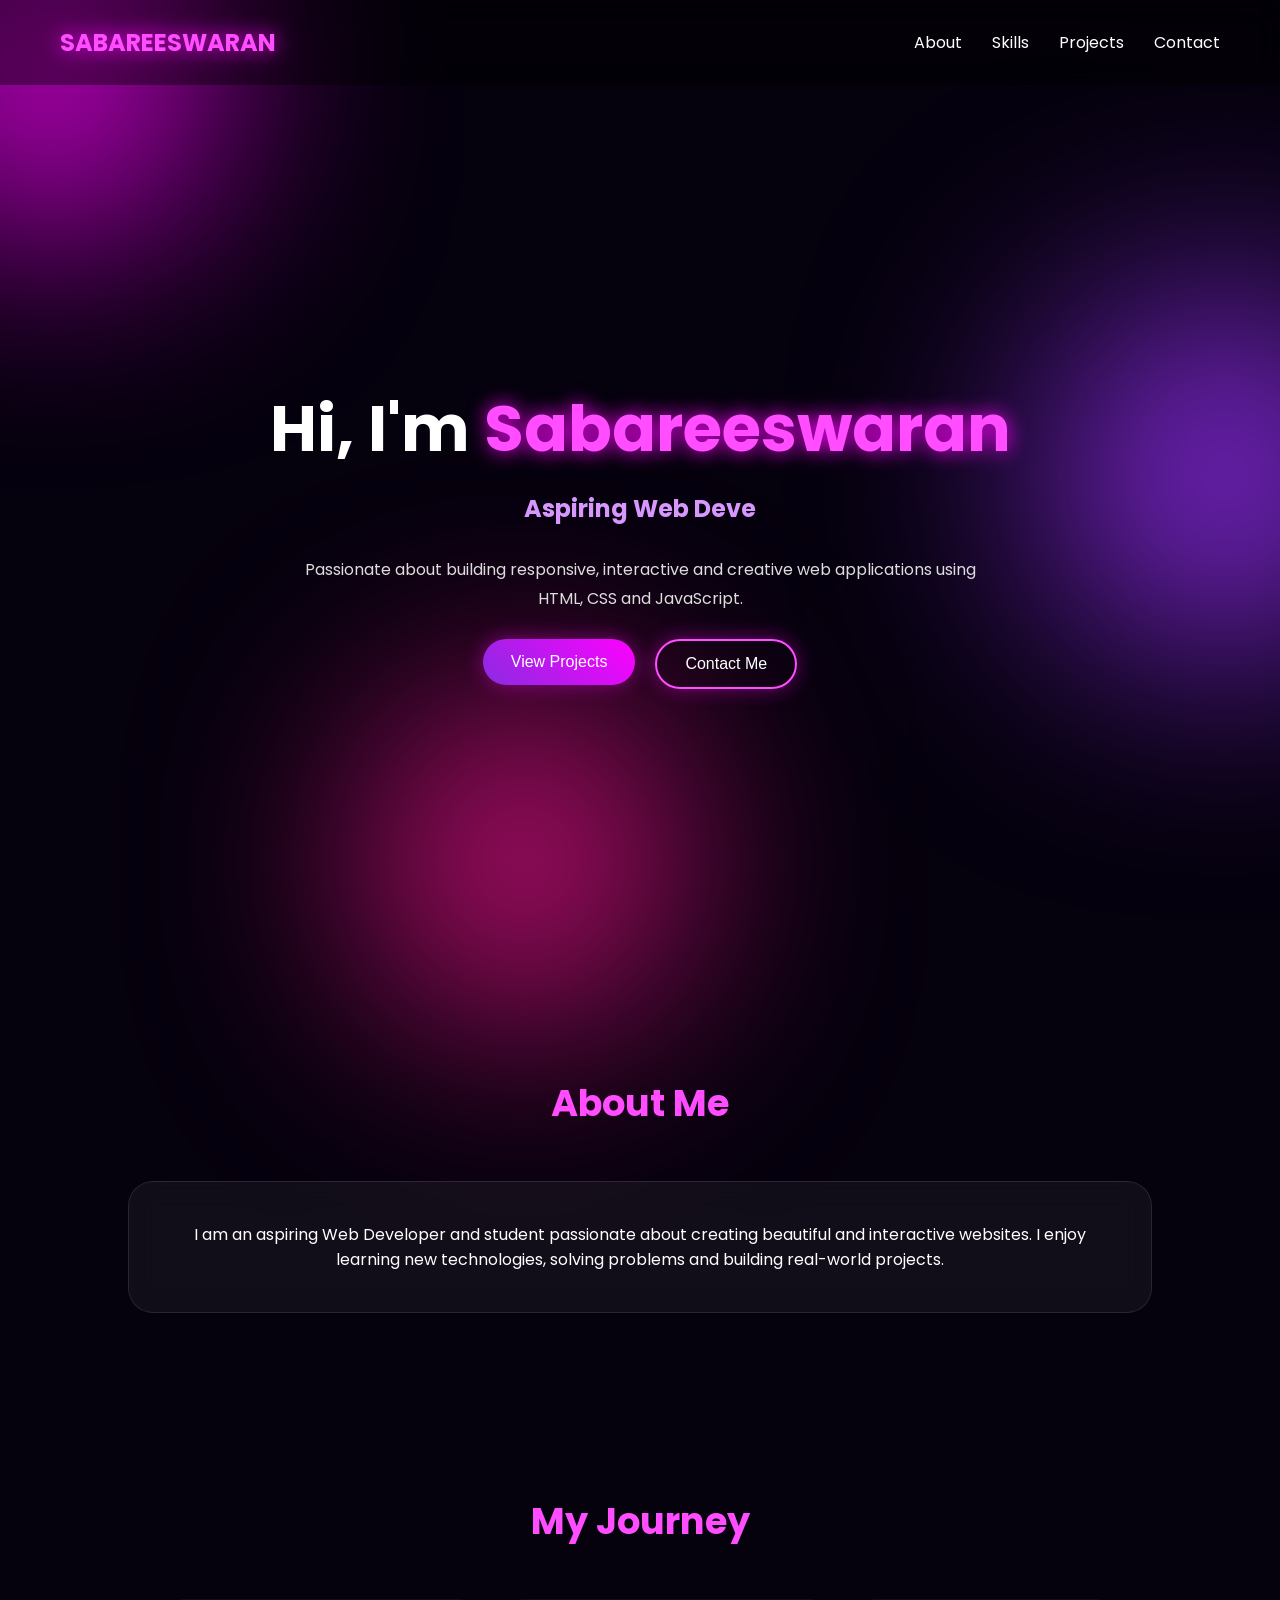
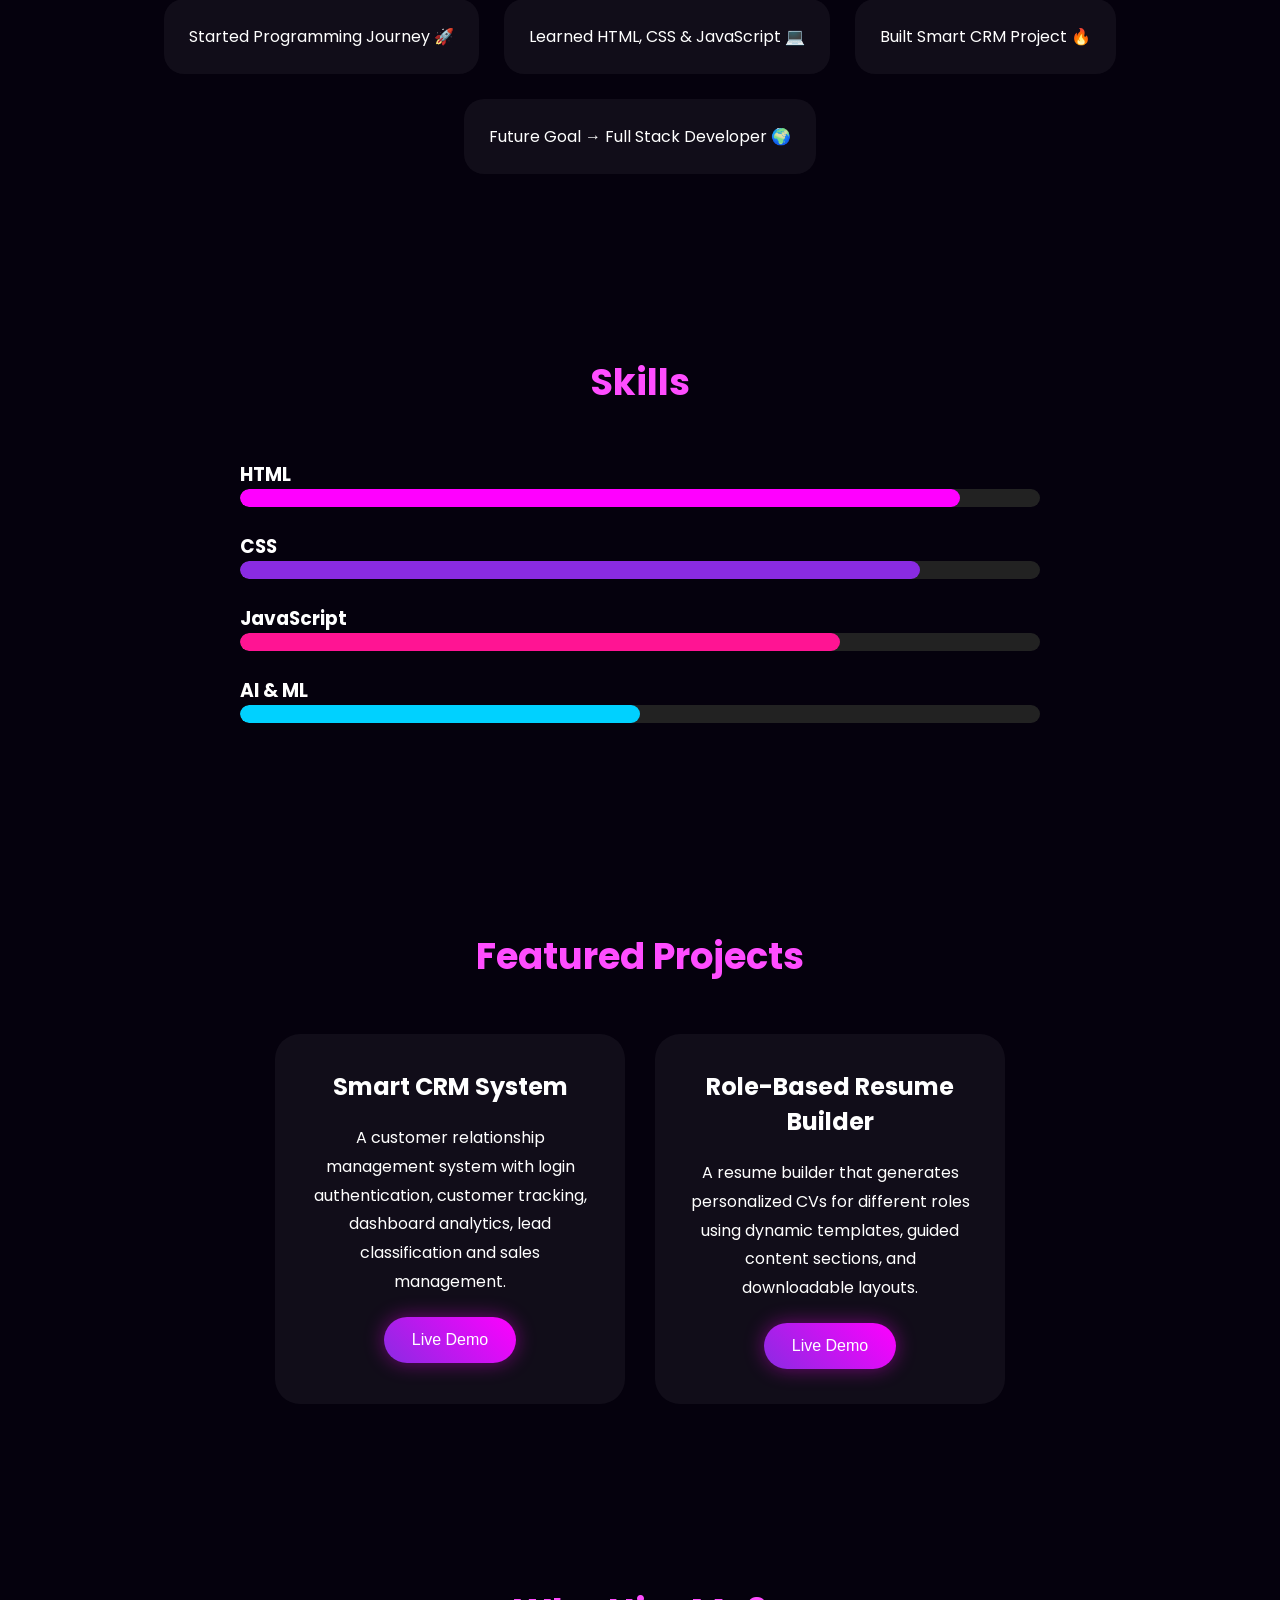
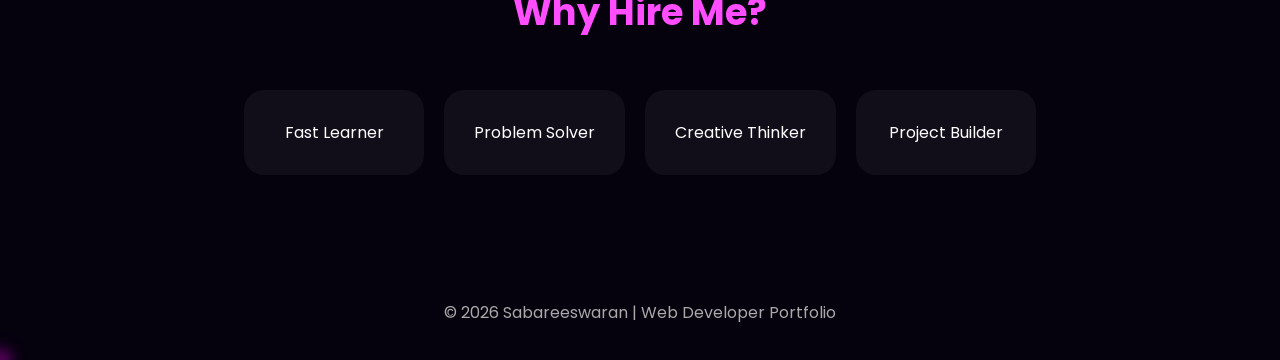
<file: index.html>
<!DOCTYPE html>
<html lang="en">
<head>
<meta charset="UTF-8">
<meta name="viewport" content="width=device-width, initial-scale=1.0">

<title>Sabareeswaran Portfolio</title>

<link rel="stylesheet" href="style.css">

<link href="https://fonts.googleapis.com/css2?family=Poppins:wght@300;400;600;700&display=swap" rel="stylesheet">

</head>
<body>

<!-- Floating Background -->
<div class="glow glow1"></div>
<div class="glow glow2"></div>
<div class="glow glow3"></div>

<!-- NAVBAR -->
<nav class="navbar">

    <h2 class="logo">
        SABAREESWARAN
    </h2>

    <ul class="nav-links">
        <li><a href="#about">About</a></li>
        <li><a href="#skills">Skills</a></li>
        <li><a href="#projects">Projects</a></li>
        <li><a href="contact.html">Contact</a></li>
    </ul>

</nav>

<!-- HERO SECTION -->
<section class="hero">

    <div class="hero-text">

        <h1>
            Hi, I'm
            <span class="name">
                Sabareeswaran
            </span>
        </h1>

        <h2 id="typing"></h2>

        <p>
            Passionate about building responsive,
            interactive and creative web applications
            using HTML, CSS and JavaScript.
        </p>

        <div class="hero-buttons">

            <a href="#projects">
                <button>
                    View Projects
                </button>
            </a>

            <a href="contact.html">
                <button class="outline-btn">
                    Contact Me
                </button>
            </a>

        </div>

    </div>

</section>

<!-- ABOUT -->
<section id="about" class="section">

    <h2 class="section-title">
        About Me
    </h2>

    <div class="card">

        <p>
            I am an aspiring Web Developer and
            student passionate about creating
            beautiful and interactive websites.

            I enjoy learning new technologies,
            solving problems and building
            real-world projects.
        </p>

    </div>

</section>

<!-- JOURNEY -->
<section class="section">

    <h2 class="section-title">
        My Journey
    </h2>

    <div class="timeline">

        <div class="timeline-box">
            Started Programming Journey 🚀
        </div>

        <div class="timeline-box">
            Learned HTML, CSS & JavaScript 💻
        </div>

        <div class="timeline-box">
            Built Smart CRM Project 🔥
        </div>

        <div class="timeline-box">
            Future Goal → Full Stack Developer 🌍
        </div>

    </div>

</section>

<!-- SKILLS -->
<section id="skills" class="section">

    <h2 class="section-title">
        Skills
    </h2>

    <div class="skills-container">

        <div class="skill-card">
            <h3>HTML</h3>
            <div class="bar">
                <div class="progress html"></div>
            </div>
        </div>

        <div class="skill-card">
            <h3>CSS</h3>
            <div class="bar">
                <div class="progress css"></div>
            </div>
        </div>

        <div class="skill-card">
            <h3>JavaScript</h3>
            <div class="bar">
                <div class="progress js"></div>
            </div>
        </div>

        <div class="skill-card">
            <h3>AI & ML</h3>
            <div class="bar">
                <div class="progress aiml"></div>
            </div>
        </div>

    </div>

</section>

<!-- PROJECTS -->
<section id="projects" class="section">

    <h2 class="section-title">
        Featured Projects
    </h2>

    <div class="project-container">

        <div class="project-card">

            <h2>
                Smart CRM System
            </h2>

            <p>
                A customer relationship management
                system with login authentication,
                customer tracking, dashboard analytics,
                lead classification and sales management.
            </p>

            <a href="https://6a119c98944c6faa52e3ee5c--jolly-gelato-383729.netlify.app/" target="_blank">
                <button>
                    Live Demo
                </button>
            </a>

        </div>

        <div class="project-card">

            <h2>
                Role-Based Resume Builder
            </h2>

            <p>
                A resume builder that generates personalized
                CVs for different roles using dynamic templates,
                guided content sections, and downloadable layouts.
            </p>

            <a href="https://role-based-resume-builder--sundarsabari040.replit.app/index.html" target="_blank">
                <button>
                    Live Demo
                </button>
            </a>

        </div>

    </div>

</section>

<!-- WHY HIRE ME -->
<section class="section">

    <h2 class="section-title">
        Why Hire Me?
    </h2>

    <div class="hire-container">

        <div class="hire-card">
            Fast Learner
        </div>

        <div class="hire-card">
            Problem Solver
        </div>

        <div class="hire-card">
            Creative Thinker
        </div>

        <div class="hire-card">
            Project Builder
        </div>

    </div>

</section>

<!-- FOOTER -->
<footer>

    <p>
        © 2026 Sabareeswaran | Web Developer Portfolio
    </p>

</footer>

<script src="script.js"></script>

</body>
</html>
</file>
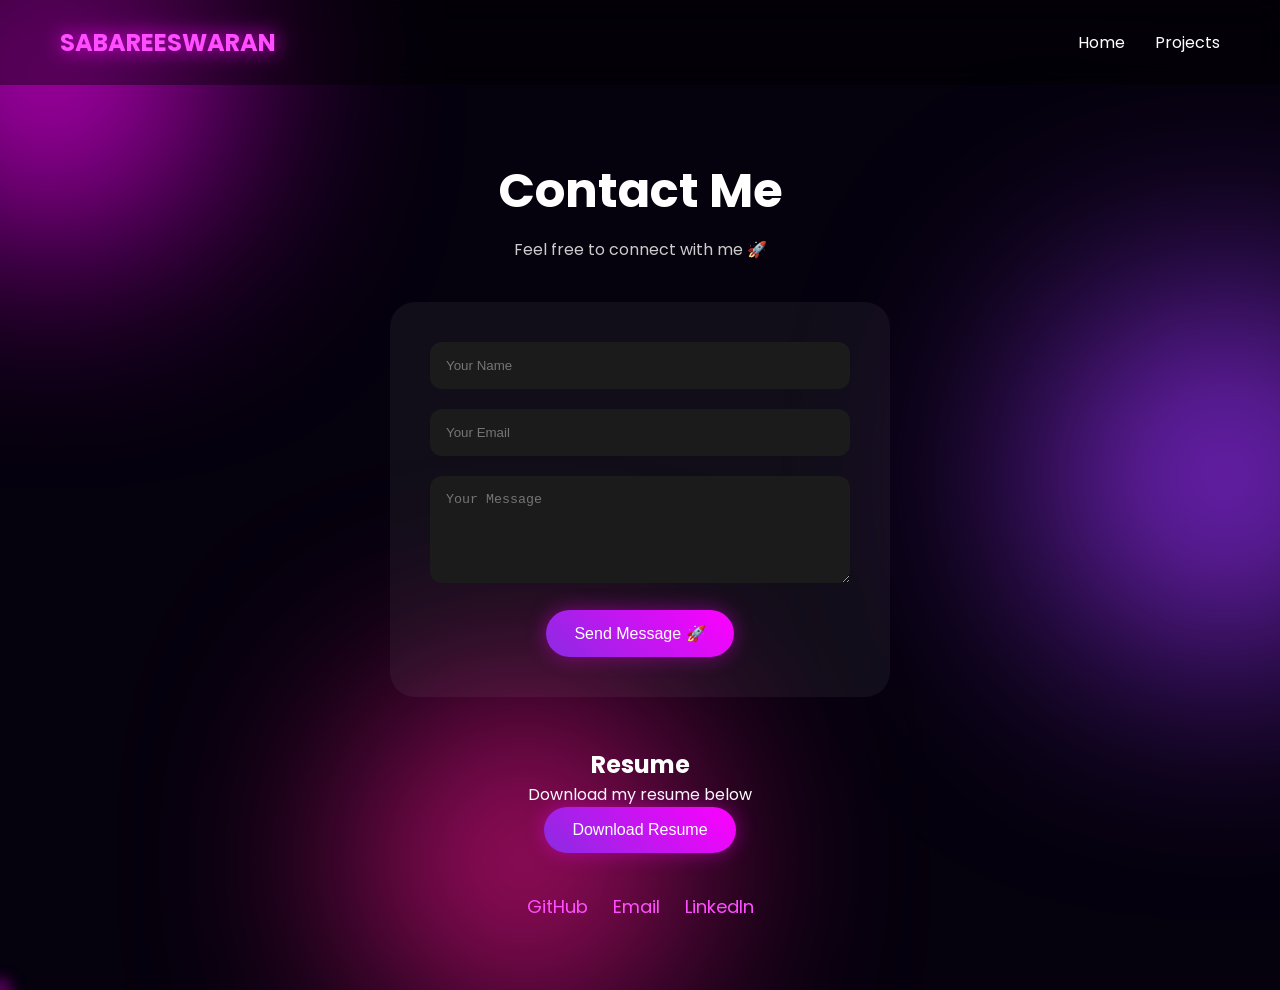
<file: contact.html>
<!DOCTYPE html>
<html lang="en">
<head>

<meta charset="UTF-8">
<meta name="viewport"
content="width=device-width, initial-scale=1.0">

<title>Contact Me</title>

<link rel="stylesheet"
href="style.css">

<link href="https://fonts.googleapis.com/css2?family=Poppins:wght@300;400;600;700&display=swap"
rel="stylesheet">

</head>

<body>

<!-- GLOW EFFECT -->
<div class="glow glow1"></div>
<div class="glow glow2"></div>
<div class="glow glow3"></div>

<!-- NAVBAR -->
<nav class="navbar">

    <h2 class="logo">
        SABAREESWARAN
    </h2>

    <ul class="nav-links">

        <li>
            <a href="index.html">
                Home
            </a>
        </li>

        <li>
            <a href="index.html#projects">
                Projects
            </a>
        </li>

    </ul>

</nav>

<section class="contact-page">

    <h1 class="contact-title">
        Contact Me
    </h1>

    <p class="contact-subtitle">
        Feel free to connect with me 🚀
    </p>

    <!-- CONTACT CARD -->
    <div class="contact-card">

        <!-- CHANGE FORM ID BELOW -->
        <form
        action="https://formspree.io/f/xeedzywb"
        method="POST">

            <input
            type="text"
            name="name"
            placeholder="Your Name"
            required>

            <input
            type="email"
            name="email"
            placeholder="Your Email"
            required>

            <textarea
            name="message"
            rows="5"
            placeholder="Your Message"
            required></textarea>

            <button type="submit">
                Send Message 🚀
            </button>

        </form>

    </div>

    <!-- RESUME -->
    <div class="resume-section">

        <h2>
            Resume
        </h2>

        <p>
            Download my resume below
        </p>

        <a href="resume.pdf" download>

            <button>
                Download Resume
            </button>

        </a>

    </div>

    <!-- SOCIALS -->
    <div class="social-container">

        <a href="https://github.com/YOUR_GITHUB_USERNAME"
        target="_blank">

            GitHub
        </a>

        <a href="mailto:yourgmail@gmail.com">

            Email
        </a>

        <a href="https://www.linkedin.com/"
        target="_blank">

            LinkedIn
        </a>

    </div>

</section>

<script src="script.js"></script>

</body>
</html>
</file>
<file: style.css>
*{
    margin:0;
    padding:0;
    box-sizing:border-box;
    scroll-behavior:smooth;
}

body{
    font-family:'Poppins',sans-serif;
    background:#05010d;
    color:white;
    overflow-x:hidden;
    position:relative;
}

/* GLOW BACKGROUND */

.glow{
    position:fixed;
    border-radius:50%;
    filter:blur(120px);
    z-index:-1;
    animation:floatGlow 8s infinite alternate;
}

.glow1{
    width:300px;
    height:300px;
    background:#ff00ff;
    top:-80px;
    left:-100px;
}

.glow2{
    width:350px;
    height:350px;
    background:#8a2be2;
    top:300px;
    right:-120px;
}

.glow3{
    width:280px;
    height:280px;
    background:#ff1493;
    bottom:-100px;
    left:30%;
}

@keyframes floatGlow{
    from{
        transform:translateY(0px);
    }
    to{
        transform:translateY(40px);
    }
}

/* NAVBAR */

.navbar{
    width:100%;
    display:flex;
    justify-content:space-between;
    align-items:center;
    padding:25px 60px;
    position:sticky;
    top:0;
    background:rgba(0,0,0,0.4);
    backdrop-filter:blur(15px);
    z-index:1000;
}

.logo{
    color:#ff4dff;
    text-shadow:0 0 20px #ff00ff;
}

.nav-links{
    list-style:none;
    display:flex;
    gap:30px;
}

.nav-links a{
    color:white;
    text-decoration:none;
    transition:0.4s;
}

.nav-links a:hover{
    color:#ff4dff;
    text-shadow:0 0 10px #ff00ff;
}

/* HERO */

.hero{
    min-height:100vh;
    display:flex;
    justify-content:center;
    align-items:center;
    text-align:center;
    padding:30px;
}

.hero-text h1{
    font-size:4rem;
}

.name{
    color:#ff4dff;
    text-shadow:0 0 20px #ff00ff;
}

.hero-text h2{
    margin-top:15px;
    color:#d896ff;
    min-height:40px;
}

.hero-text p{
    max-width:700px;
    margin:25px auto;
    color:#ddd;
    line-height:1.8;
}

.hero-buttons{
    display:flex;
    justify-content:center;
    gap:20px;
    flex-wrap:wrap;
}

/* BUTTON */

button{
    background:linear-gradient(
        45deg,
        #8a2be2,
        #ff00ff
    );

    color:white;
    border:none;
    padding:14px 28px;
    border-radius:40px;
    cursor:pointer;
    font-size:16px;
    transition:0.4s;
    box-shadow:0 0 20px rgba(255,0,255,.4);
}

button:hover{
    transform:translateY(-5px)
    scale(1.05);

    box-shadow:
    0 0 30px #ff00ff;
}

.outline-btn{
    background:transparent;
    border:2px solid #ff4dff;
}

/* SECTION */

.section{
    padding:90px 10%;
}

.section-title{
    text-align:center;
    font-size:2.3rem;
    margin-bottom:50px;
    color:#ff4dff;
}

/* CARD */

.card{
    background:rgba(255,255,255,.05);
    border:1px solid rgba(255,255,255,.1);
    padding:40px;
    border-radius:25px;
    backdrop-filter:blur(15px);
    text-align:center;
    transition:.4s;
}

.card:hover{
    transform:translateY(-8px);
}

/* TIMELINE */

.timeline{
    display:flex;
    flex-wrap:wrap;
    justify-content:center;
    gap:25px;
}

.timeline-box{
    background:rgba(255,255,255,.05);
    padding:25px;
    border-radius:20px;
    min-width:250px;
    text-align:center;
    transition:.4s;
}

.timeline-box:hover{
    transform:scale(1.08);
    box-shadow:0 0 25px #ff00ff;
}

/* SKILLS */

.skills-container{
    max-width:800px;
    margin:auto;
}

.skill-card{
    margin-bottom:25px;
}

.bar{
    width:100%;
    background:#222;
    height:18px;
    border-radius:30px;
    overflow:hidden;
}

.progress{
    height:100%;
    border-radius:30px;
    animation:grow 2s;
}

.html{
    width:90%;
    background:#ff00ff;
}

.css{
    width:85%;
    background:#8a2be2;
}

.js{
    width:75%;
    background:#ff1493;
}

.aiml{
    width:50%;
    background:#00d1ff;
}

@keyframes grow{
    from{
        width:0;
    }
}

/* PROJECT */

.project-container{
    display:flex;
    justify-content:center;
    gap:30px;
    flex-wrap:wrap;
}

.project-card{
    width:350px;
    padding:35px;
    border-radius:25px;
    background:rgba(255,255,255,.05);
    transition:.4s;
    text-align:center;
}

.project-card:hover{
    transform:translateY(-8px);
    box-shadow:0 0 30px #ff00ff;
}

.project-card p{
    margin:20px 0;
    line-height:1.8;
}

/* WHY HIRE */

.hire-container{
    display:flex;
    justify-content:center;
    gap:20px;
    flex-wrap:wrap;
}

.hire-card{
    background:rgba(255,255,255,.05);
    padding:30px;
    border-radius:20px;
    min-width:180px;
    text-align:center;
    transition:.4s;
}

.hire-card:hover{
    transform:scale(1.08);
    box-shadow:0 0 20px #ff00ff;
}

/* CONTACT */

.contact-page{
    min-height:100vh;
    text-align:center;
    padding:70px 20px;
}

.contact-title{
    font-size:3rem;
}

.contact-subtitle{
    color:#ccc;
    margin:10px 0 40px;
}

.contact-card{
    width:500px;
    max-width:90%;
    margin:auto;
    background:rgba(255,255,255,.05);
    border-radius:25px;
    padding:40px;
}

.contact-card input,
.contact-card textarea{
    width:100%;
    margin-bottom:20px;
    padding:16px;
    border:none;
    border-radius:12px;
    background:#1b1b1b;
    color:white;
}

.resume-section{
    margin-top:50px;
}

.social-container{
    margin-top:40px;
    display:flex;
    justify-content:center;
    gap:25px;
}

.social-container a{
    color:#ff4dff;
    text-decoration:none;
    font-size:18px;
}

/* FOOTER */

footer{
    text-align:center;
    padding:35px;
    color:#aaa;
}

/* RESPONSIVE */

@media(max-width:768px){

    .navbar{
        flex-direction:column;
        gap:20px;
    }

    .hero-text h1{
        font-size:2.5rem;
    }

    .section{
        padding:70px 7%;
    }

    .nav-links{
        gap:15px;
    }
}
</file>
